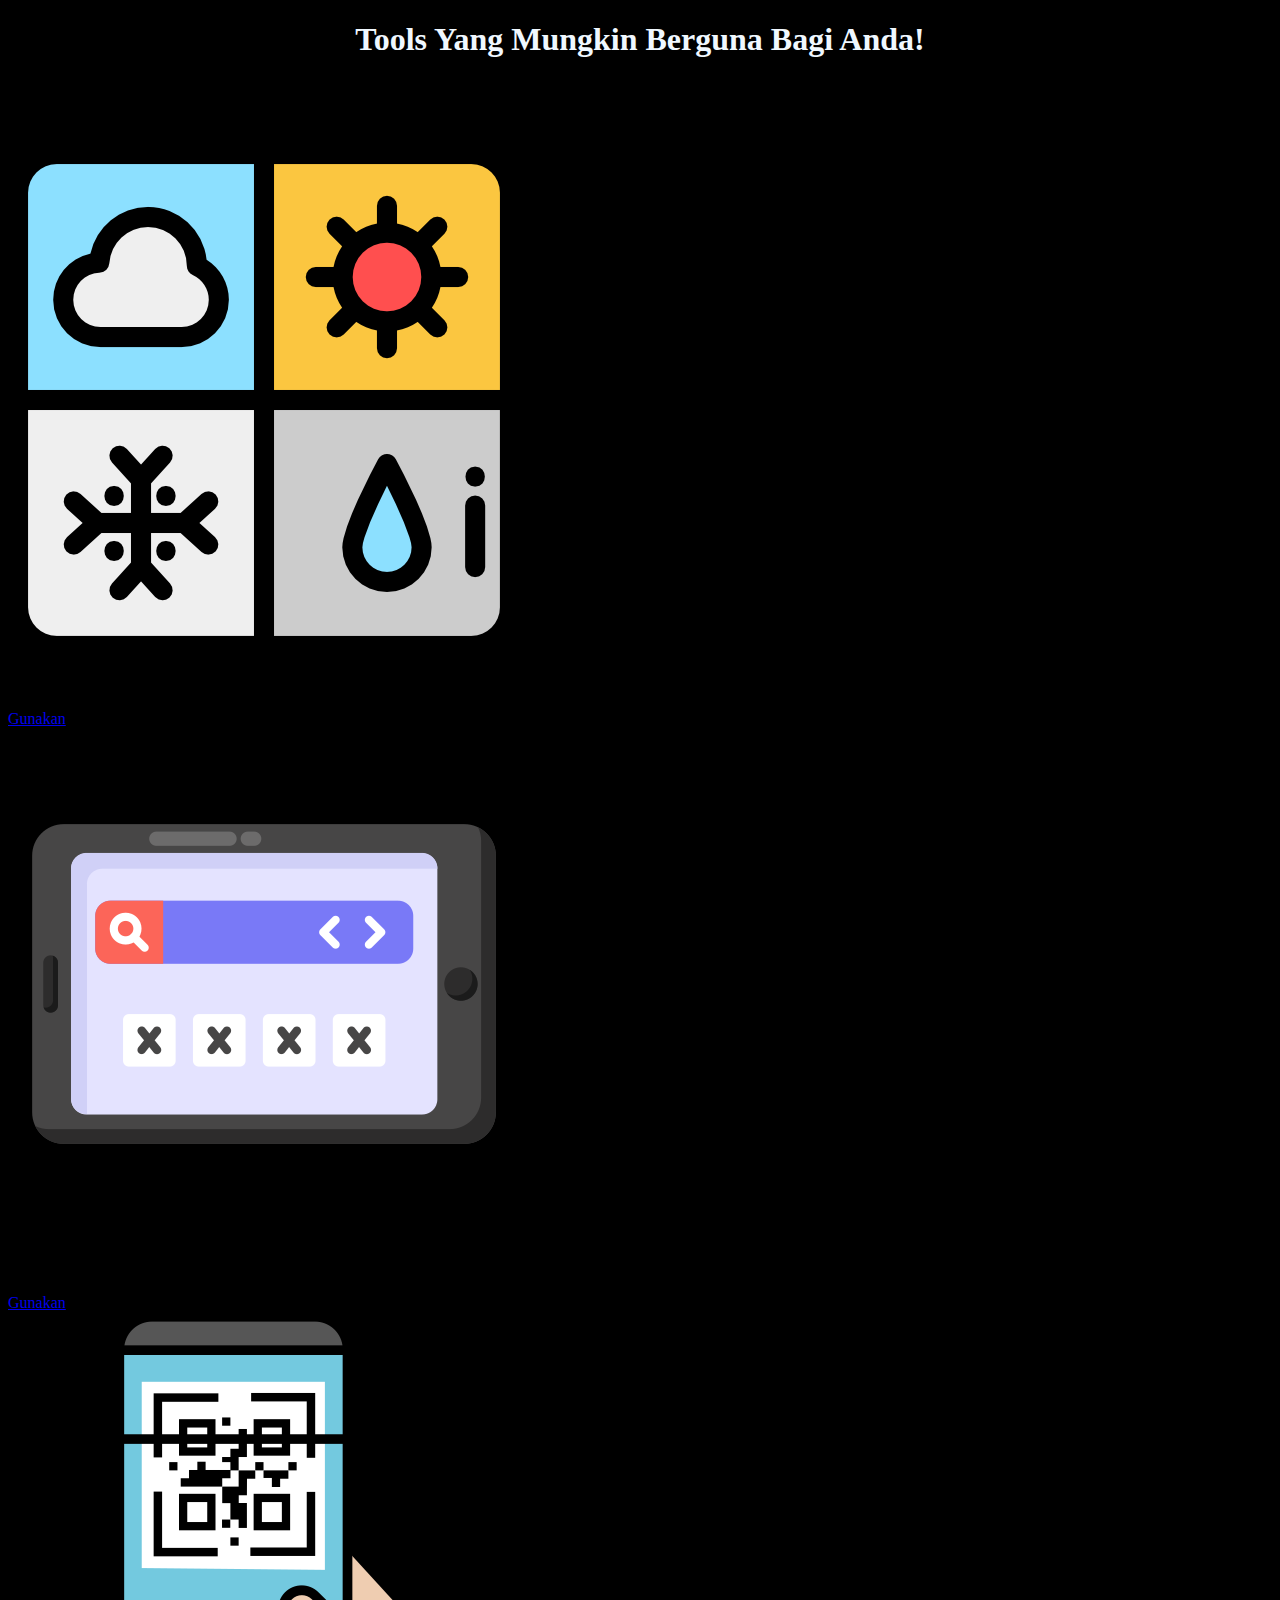
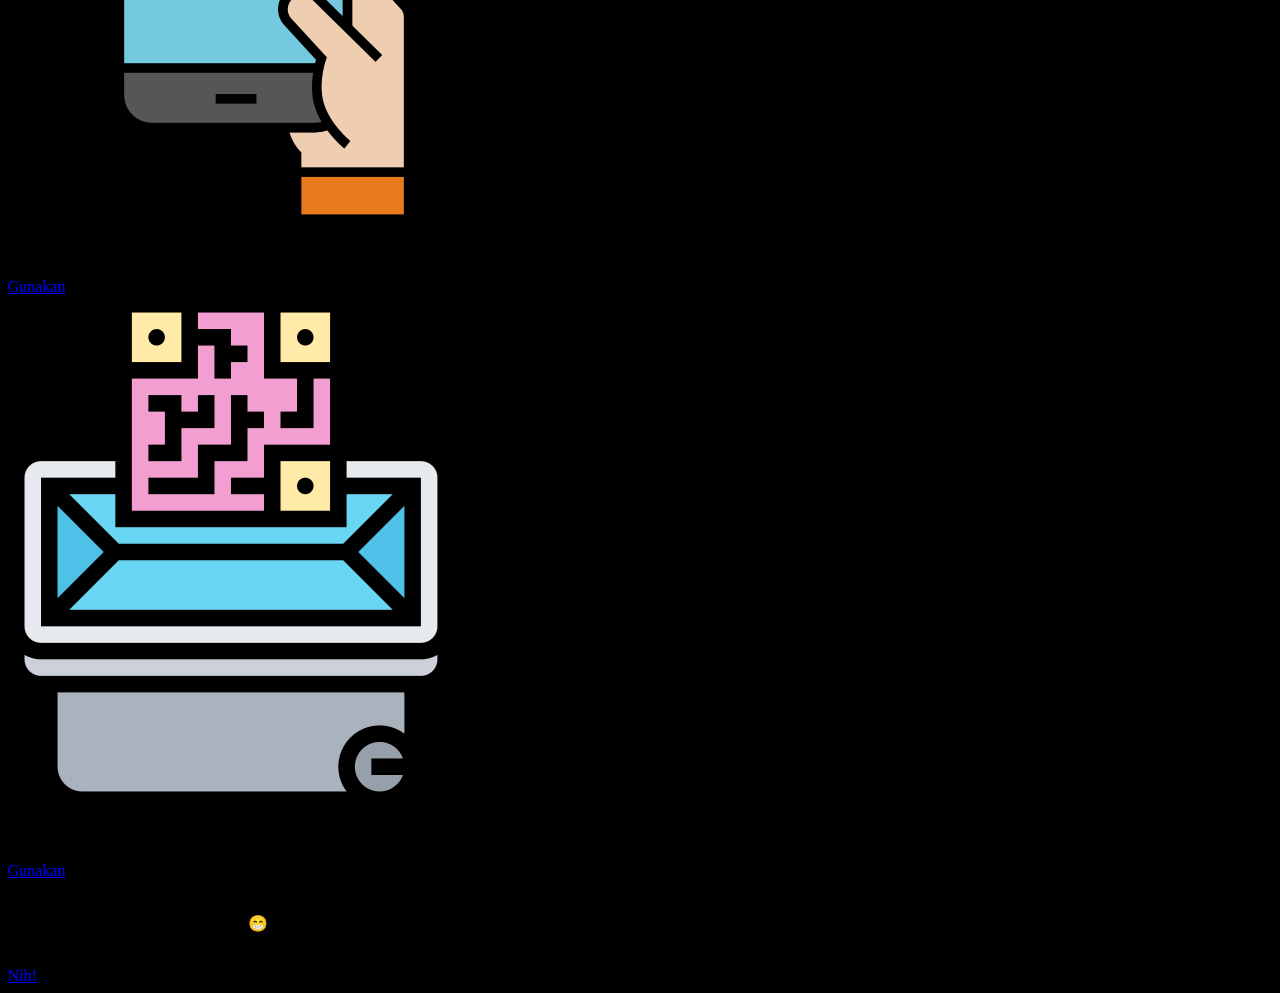
<file: index.html>
<!doctype html>
<html lang="en">
  <head>
    <meta charset="utf-8">
    <meta name="viewport" content="width=device-width, initial-scale=1">
    <title>Tools</title>
    <link href="https://cdn.jsdelivr.net/npm/bootstrap@5.3.0/dist/css/bootstrap.min.css" rel="stylesheet" integrity="sha384-9ndCyUaIbzAi2FUVXJi0CjmCapSmO7SnpJef0486qhLnuZ2cdeRhO02iuK6FUUVM" crossorigin="anonymous">
    <link rel="stylesheet" href="style.css">
  </head>
  <body>
    <h1 class="h1">Tools Yang Mungkin Berguna Bagi Anda!</h1>
        <div class="row mt-4">
            <div class="col">
                <div class="card bg-dark">
                    <img src="./img/w.png" class="card-img-top" alt="card-img-cap">
                    <div class="card-body">
                        <p class="card-text text-white">Weather Apps</p>
                        <a href="./we/index.html" class="btn btn-light">Gunakan</a>
                    </div>
                </div>
            </div>
            <div class="col">
                <div class="card bg-dark">
                    <img src="./img/pw.png" class="card-img-top" alt="card-img-cap">
                    <div class="card-body">
                        <p class="card-text text-white">Password Generator</p>
                        <a href="./password generator/index.html" class="btn btn-light">Gunakan</a>
                    </div>
                </div>
            </div>
            <div class="col">
                <div class="card bg-dark">
                    <img src="img/qr.png" class="card-img-top" alt="card-img-cap">
                    <div class="card-body">
                        <p class="card-text text-white">QR Code Generator</p>
                        <a href="./qr generator/index.html" class="btn btn-light">Gunakan</a>
                    </div>
                </div>
            </div>
        </div>
        <div class="row mt-5">
            <div class="col">
                <div class="card bg-dark">
                    <img src="./img/qrscr.png" class="card-img-top" alt="card-img-cap">
                    <div class="card-body">
                        <p class="card-text text-white">Qr Code Scanner</p>
                        <a href="./qr reader/index.html" class="btn btn-light">Gunakan</a>
                    </div>
                </div>
            </div>
            <div class="col">
                <div class="card bg-dark">">
                    <div class="card-body">
                        <p class="card-text text-white">Yang lainnya masih coming soon cuy😁<br>Mending Klik dulu
                        </p>
                        <a href="https://instagram.com/snddwptraaa" class="btn btn-light">Nih!</a>
                    </div>
                </div>
            </div>
            </div>
        </div>
    </div>
    <script src="https://cdn.jsdelivr.net/npm/bootstrap@5.3.0/dist/js/bootstrap.bundle.min.js" integrity="sha384-geWF76RCwLtnZ8qwWowPQNguL3RmwHVBC9FhGdlKrxdiJJigb/j/68SIy3Te4Bkz" crossorigin="anonymous"></script>
  </body>
</html>
</file>
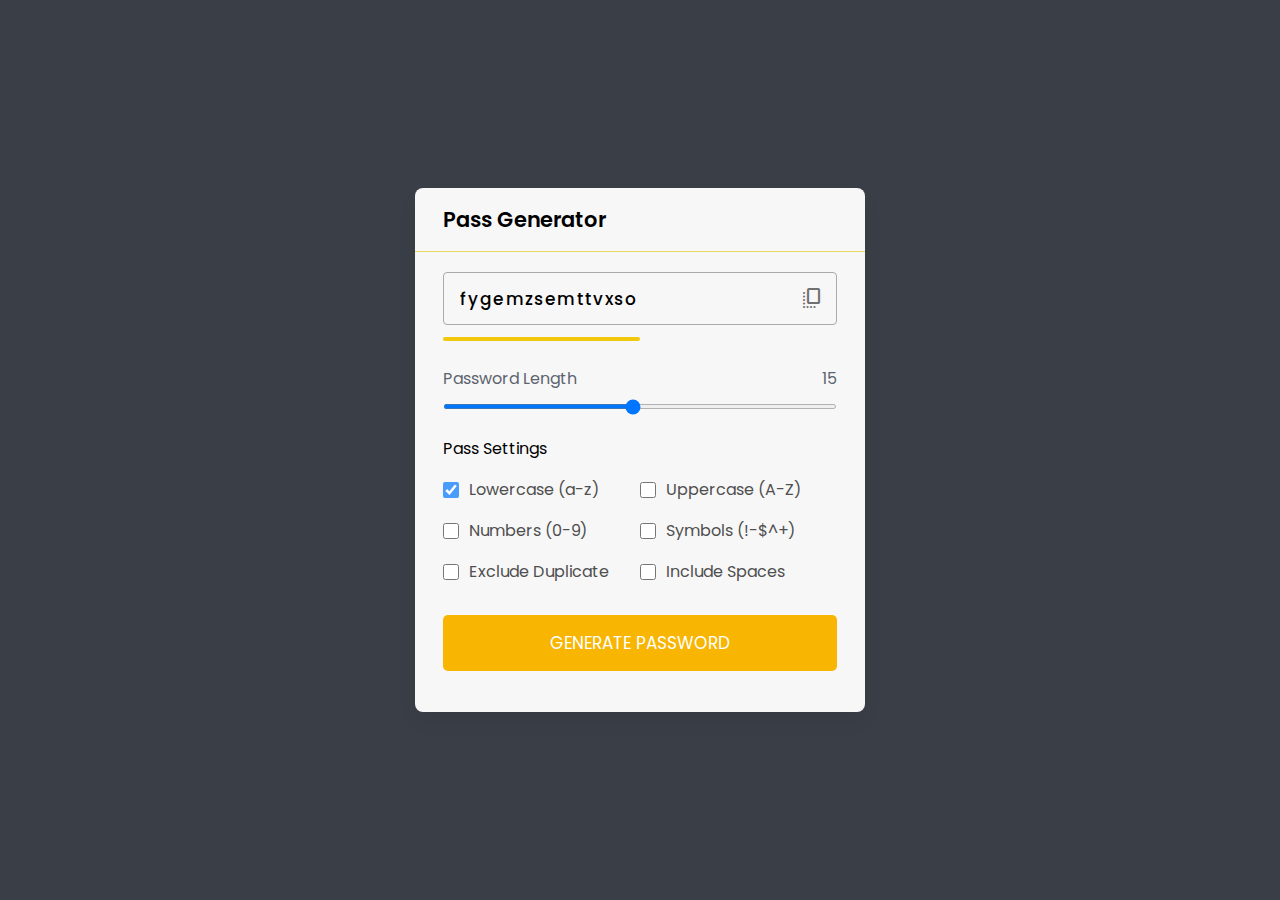
<file: password generator/index.html>
<!DOCTYPE html>
<html lang="en">

<head>
    <meta charset="UTF-8">
    <meta http-equiv="X-UA-Compatible" content="IE=edge">
    <meta name="viewport" content="width=device-width, initial-scale=1.0">
    <link href="https://fonts.googleapis.com/css2?family=Material+Symbols+Rounded" rel="stylesheet" />
    <link rel="stylesheet" href="style.css">
    <title>password generator</title>
</head>

<body>

    <div class="container">
        <h2>Pass Generator</h2>
        <div class="wrapper">
            <div class="input-box">
                <input type="text" disabled>
                <span class="material-symbols-rounded">copy_all</span>
            </div>
            <div class="pass-indicator"></div>
            <div class="pass-length">
                <div class="details">
                    <label class="title">Password Length</label>
                    <span></span>
                </div>
                <input type="range" min="1" max="30" value="15" step="1">
            </div>

            <div class="pass-settings">
                <label class="title">Pass Settings</label>
                <ul class="options">
                    <li class="option">
                        <input type="checkbox" id="lowercase" checked>
                        <label for="lowercase">Lowercase (a-z)</label>
                    </li>
                    <li class="option">
                        <input type="checkbox" id="uppercase">
                        <label for="uppercase">Uppercase (A-Z)</label>
                    </li>
                    <li class="option">
                        <input type="checkbox" id="numbers">
                        <label for="numbers">Numbers (0-9)</label>
                    </li>
                    <li class="option">
                        <input type="checkbox" id="symbols">
                        <label for="symbols">Symbols (!-$^+)</label>
                    </li>
                    <li class="option">
                        <input type="checkbox" id="exc-duplicate">
                        <label for="exc-duplicate">Exclude Duplicate</label>
                    </li>
                    <li class="option">
                        <input type="checkbox" id="spaces">
                        <label for="spaces">Include Spaces</label>
                    </li>
                </ul>
            </div>



            <button class="generate-btn">Generate Password</button>

        </div>
    </div>




    <script src="script.js"></script>
</body>

</html>
</file>
<file: style.css>
body{
	background-color: black;
}

.h1{
	text-align: center;
	color: aliceblue;
	padding-bottom: 4rem;
}
</file>
<file: password generator/style.css>
@import url('https://fonts.googleapis.com/css2?family=Poppins:wght@400;500;600&display=swap');

*{
    margin: 0;
    padding: 0;
    box-sizing: border-box;
    font-family: 'Poppins', sans-serif;
}

body{
    display: flex;
    align-items: center;
    justify-content: center;
    min-height: 100vh;
    background: #3a3f47;
}

.container{
    width: 450px;
    background: #f7f7f7;
    border-radius: 8px;
    box-shadow: 0 10px 20px rgba(0, 0, 0, 0.05);
}

.container h2{
    font-weight: 600;
    font-size: 1.31rem;
    padding: 1rem 1.75rem;
    border-bottom: 1px solid #e7da60;
}

.wrapper{
    margin: 1.25rem 1.75rem;
}

.wrapper .input-box{
    position: relative;
}

.input-box input{
    width: 100%;
    height: 53px;
    color: #000;
    background: none;
    font-size: 1.06rem;
    font-weight: 500;
    border-radius: 4px;
    letter-spacing: 1.4px;
    border: 1px solid #aaa;
    padding: 0 2.85rem 0 1rem;
}

.input-box span{
    position: absolute;
    right: 13px;
    cursor: pointer;
    line-height: 53px;
    color: #707070;
}

.input-box span:hover{
    color: #f8b501 !important;
}

.wrapper .pass-indicator{
    width: 100%;
    height: 4px;
    position: relative;
    margin-top: 0.75rem;
    border-radius: 25px;
}

.pass-indicator::before{
    position: absolute;
    content: "";
    height: 100%;
    width: 50%;
    border-radius: inherit;
    transition: width 0.3s ease;
}

.pass-indicator#weak::before{
    width: 20%;
    background: #e64a4a;
}

.pass-indicator#medium::before{
    width: 50%;
    background: #f1c80b;
}

.pass-indicator#strong::before{
    width: 100%;
    background: #43A047;
}

.wrapper .pass-length{
    margin: 1.56rem 0 1.25rem;
    color: #5d646f;
}

.pass-length .details{
    display: flex;
    justify-content: space-between;
}

.pass-length input{
    width: 100%;
    height: 5px;
}

.pass-settings .options{
    display: flex;
    list-style: none;
    flex-wrap: wrap;
    margin-top: 1rem;
}

.pass-settings .options .option{
    display: flex;
    align-items: center;
    margin-bottom: 1rem;
    width: calc(100% / 2);
}

.options .option:first-child{
    pointer-events: none;
}

.options .option:first-child input{
    opacity: 0.7;
}

.options .option input{
    height: 16px;
    width: 16px;
    cursor: pointer;
}

.options .option label{
    cursor: pointer;
    color: #4f4f4f;
    padding-left: 0.63rem;
}

.wrapper .generate-btn{
    width: 100%;
    color: #ffffff;
    border: none;
    outline: none;
    cursor: pointer;
    background: #f8b501;
    font-size: 1.06rem;
    padding: 0.94rem 0;
    border-radius: 5px;
    text-transform: uppercase;
    margin: 0.94rem 0 1.3rem;
}
</file>
